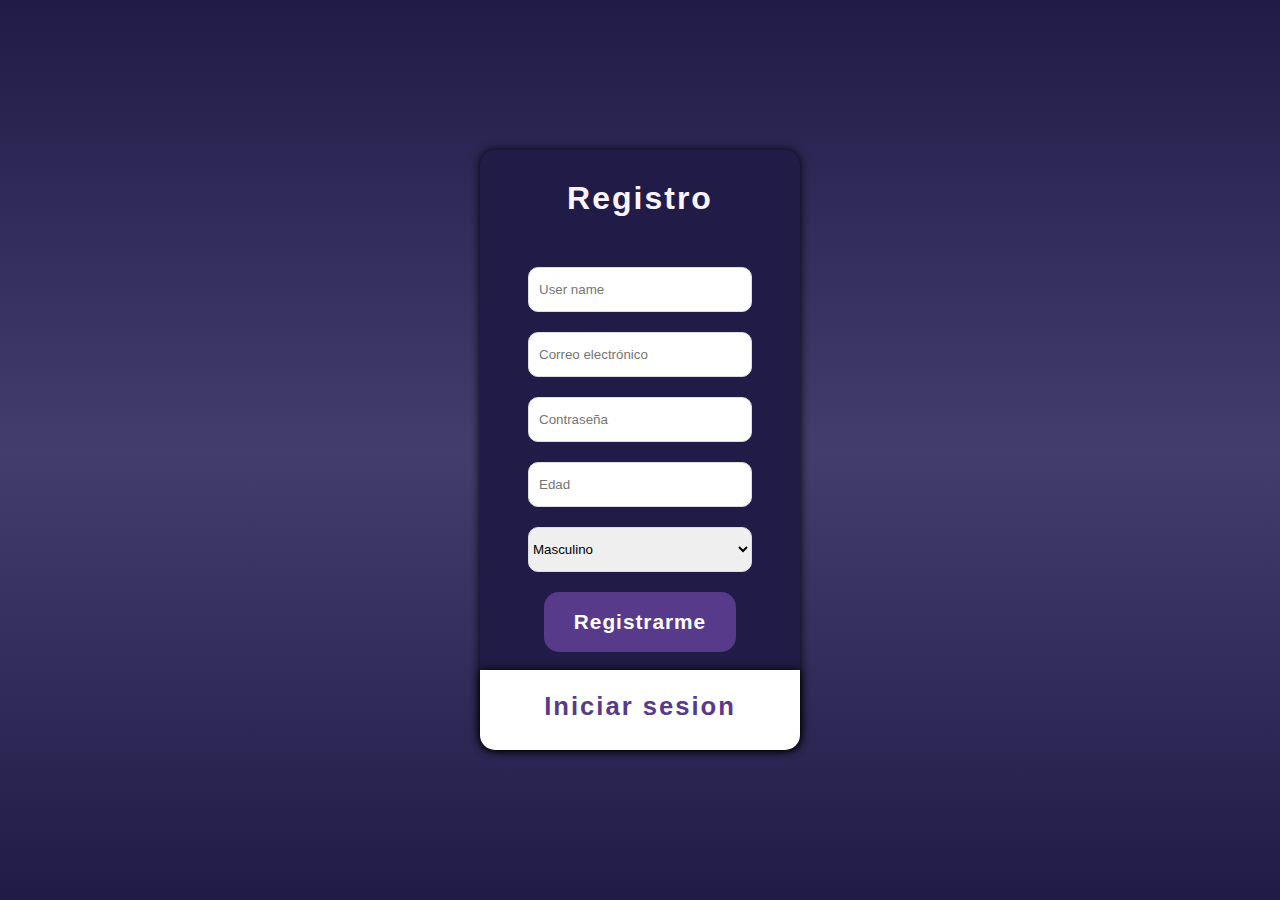
<file: views/src/pages/loginRegisterUser.html>
<!DOCTYPE html>
<html lang="en">

<head>
    <meta charset="UTF-8">
    <meta name="viewport" content="width=device-width, initial-scale=1.0">
    <link rel="stylesheet" href="../css/loginRegisterUser.css">
    <title>Inicio sesion/Registro</title>
</head>

<body>
    <div class="contenedor-formularios"> 
        <form class="registro" id="registro" action="">
            <h3 id="abrir-registro" class="titulo-registro">Registro</h3>
            <div>
                <!-- <label for="">Usuario</label> -->
                <input placeholder="User name" type="text">
            </div>
            <div>
                <!-- <label for="">Correo</label> -->
                <input placeholder="Correo electrónico" type="email">
            </div>
            <div>
                <!-- <label for="">Contraseña</label> -->
                <input placeholder="Contraseña" type="password">
            </div>
            <div>
                <!-- <label for="">Confirme Contraseña</label> -->
                <input placeholder="Edad" type="number">
            </div>
            <select name="" id="">
                <option value="">Masculino</option>
                <option value="">Femenino</option>
            </select>
            <button>
                Registrarme
            </button>
        </form>
        <form class="login" id="login" action="">
            <h3 id="abrir-login">Iniciar sesion</h3>
                <section>
                    <div>
                        <!-- <label for="">Usuario</label> -->
                        <input type="text" placeholder="Email">
                    </div>
                    <div>
                        <!-- <label for="">Contraseña</label> -->
                        <input type="password" placeholder="password">
                    </div>
                    <button type="button">
                        Iniciar sesion
                    </button>
                </section>
        </form>
    </div>
    <script type="module" src="../js/scriptLoginRegisterUser.js"></script>
</body>

</html>
</file>
<file: views/src/css/loginRegisterUser.css>
* {
    padding: 0;
    margin: 0;
    box-sizing: border-box;
}

body {
    font-family: "Noto Sans", sans-serif;
    display: flex;
    justify-content: center;
    align-items: center;
    height: 100vh;
    min-width: 100vh;
    background: rgb(32,28,71);
    background: linear-gradient(180deg, rgba(32,28,71,1) 0%, rgba(66,61,108,1) 50%, rgba(32,28,71,1) 100%);
}

.contenedor-formularios {
    display: flex;
    justify-content: center;
    align-items: center;
    width: 100%;
    height: 600px;
    position: relative;
}

form h3 {
    letter-spacing: 2px;
    font-size: 1.6em;
    cursor: pointer;
}

/* regisro */

.registro {
    background-color: #201c47;
    display: flex;
    flex-direction: column;
    justify-content: flex-start;
    align-items: center;
    gap: 10px;
    width: 25%;
    height: 100%;
    border-radius: 15px;
    box-shadow: 0px 0px 10px rgb(0, 0, 0.5);
    color: #fcf3ff;
}

.titulo-registro {
    margin: 30px 0 40px 0;
    font-size: 2em;
    transition: all 0.5s ease-in-out;
}

.titulo-registro-cerrar {
    font-size: 1.5em;
    transition:  all 0.5s ease-in-out;
}

.registro div {
    display: flex;
    flex-direction: column;
    justify-content: center;
    align-items: center;
    width: 100%;
}

.registro div input {
    width: 70%;
    height: 45px;
    outline: white;
    border-radius: 10px;
    border: 1px solid gainsboro;
    padding: 10px;
    margin-bottom: 10px;
}

.registro select {
    width: 70%;
    height: 45px;
    outline: white;
    border-radius: 10px;
    border: 1px solid gainsboro;
}

.registro div label { 
    text-align: start;
    width: 60%;
    font-size: 1.3em;
    letter-spacing: 2px;
}


.registro button {
    font-size: 1.3em;
    letter-spacing: 1px;
    width: 60%;
    height: 10%;
    background-color: #573B8A;
    border: none;
    border-radius: 15px;
    color: white;
    font-weight: bolder;
    margin-top: 10px;
}

/* login */
.login {
    position: absolute;
    background-color: white;
    bottom: 0;
    display: flex;
    flex-direction: column;
    justify-content: flex-start;
    align-items: center;
    gap: 60px;
    width: 25%;
    box-shadow: 0px 0px 10px rgb(0, 0, 0.5);
    padding: 10px;
    height: 80px;
    border-radius: 0px 0px 15px 15px;
    
}

.login h3 {
    margin-top: 12px;
    color: #573B8A;
}

.login section {
    width: 100%;
    display: flex;
    flex-direction: column;
    justify-content: flex-start;
    gap: 30px;
    align-items: center;
    opacity: 0;
    max-height: 0;
    visibility: hidden; 
    overflow: hidden;
    transition: opacity 0.3s ease, max-height 0.3s ease, visibility 0.3s;
    height: 100%;
}

.login div {
    display: flex;
    flex-direction: column;
    justify-content: center;
    align-items: center;
    width: 100%;
}

.login div input {
    width: 60%;
    height: 45px;
    outline: white;
    border-radius: 10px;
    background-color: #E0DEDE;
    border: 1px solid gainsboro;
    padding: 10px;
}

.login div label { 
    text-align: start;
    width: 60%;
    font-size: 1.3em;
    letter-spacing: 2px;
}

.login button {
    font-size: 1.3em;
    letter-spacing: 2px;
    width: 60%;
    height: 50px;
    border: none;
    background-color: #573B8A;
    color: white;
    font-weight: bold;
    border-radius: 15px;
}

.abrir-login {
    height: 85%;
    transition: all ease-in-out 0.8s;
    
}

.abrir-login h3 {
    font-size: 2em;
    transition: all 0.5s ease-in-out;
}

.abrir-login section {
    opacity: 1;
    max-height: 100%; 
    visibility: visible; 
}

.cerrar-login {
    height: 80px;
    transition: all ease-in-out 0.8s;
}

.cerrar-login section {
    opacity: 0;
    max-height: 0;
    visibility: hidden; 
    overflow: hidden;
    transition: opacity 0.3s ease, max-height 0.3s ease, visibility 0.3s;
    transition: ease-in-out all 2s;
}
</file>
